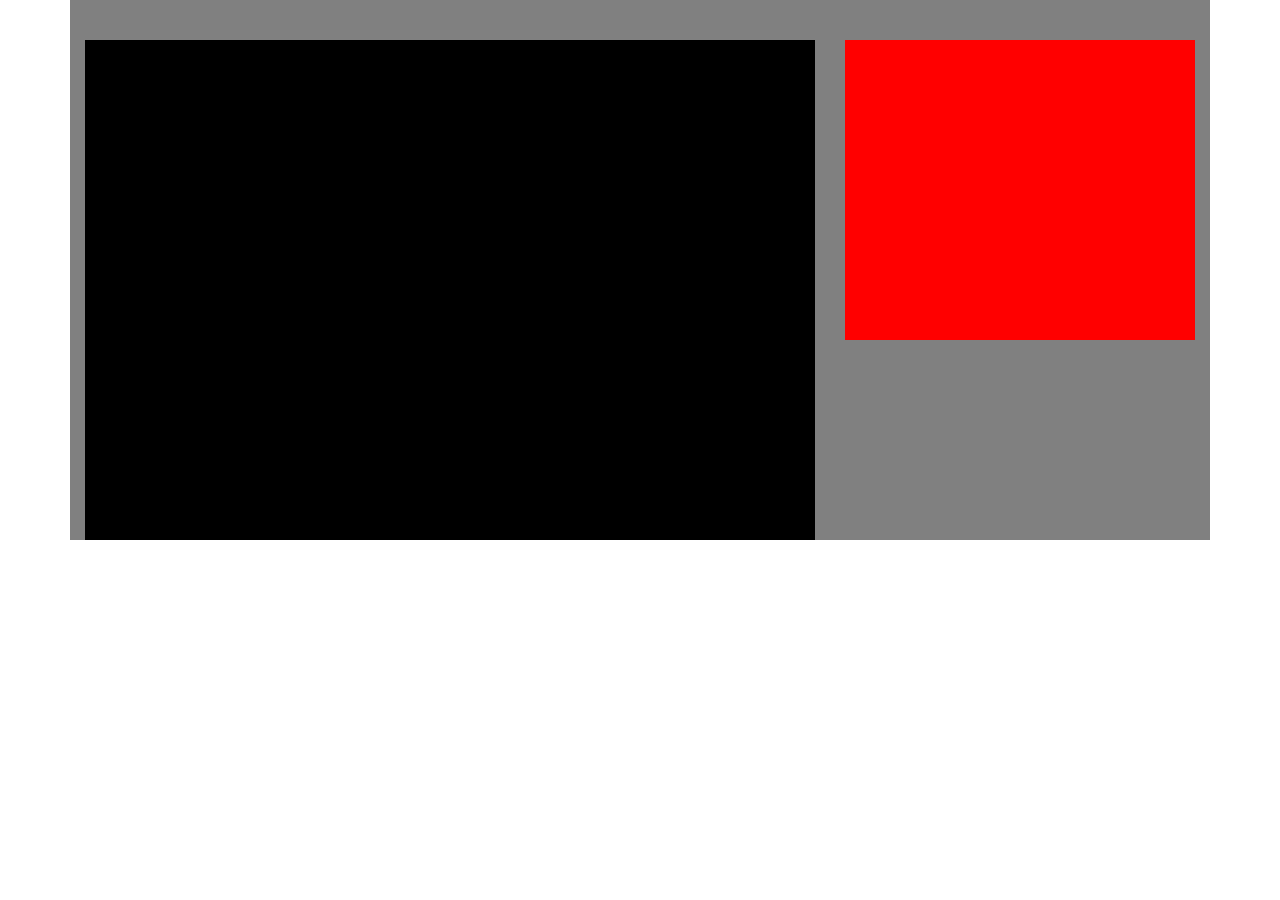
<file: alert-button/index.html>
<!DOCTYPE html>
<html>
<head>
	<meta charset="utf-8">
	<meta http-equiv="X-UA-Compatible" content="IE=edge">
	<meta name="viewport" content="width=device-width, initial-scale=1, shrink-to-fit=no">
	<title>DEMO BOOTSTRAP</title>
	<link rel="stylesheet" href="css/bootstrap.css">
	<link rel="stylesheet" href="css/style.css">
</head>
<body>
<div class="container" style="background-color: grey;">
	<div class="row">
	<div class="col-md-8">
		<div class="box box-1"></div>
	</div>
	<div class="col-md-4">
		<div class="box box-2"></div>
	</div>
</div>
</div>


	<script type="text/javascript" src="js/bootstrap.js"></script>
	<script type="text/javascript" src="js/jquery-3.4.1.min.js"></script>

</body>
</html>
</file>
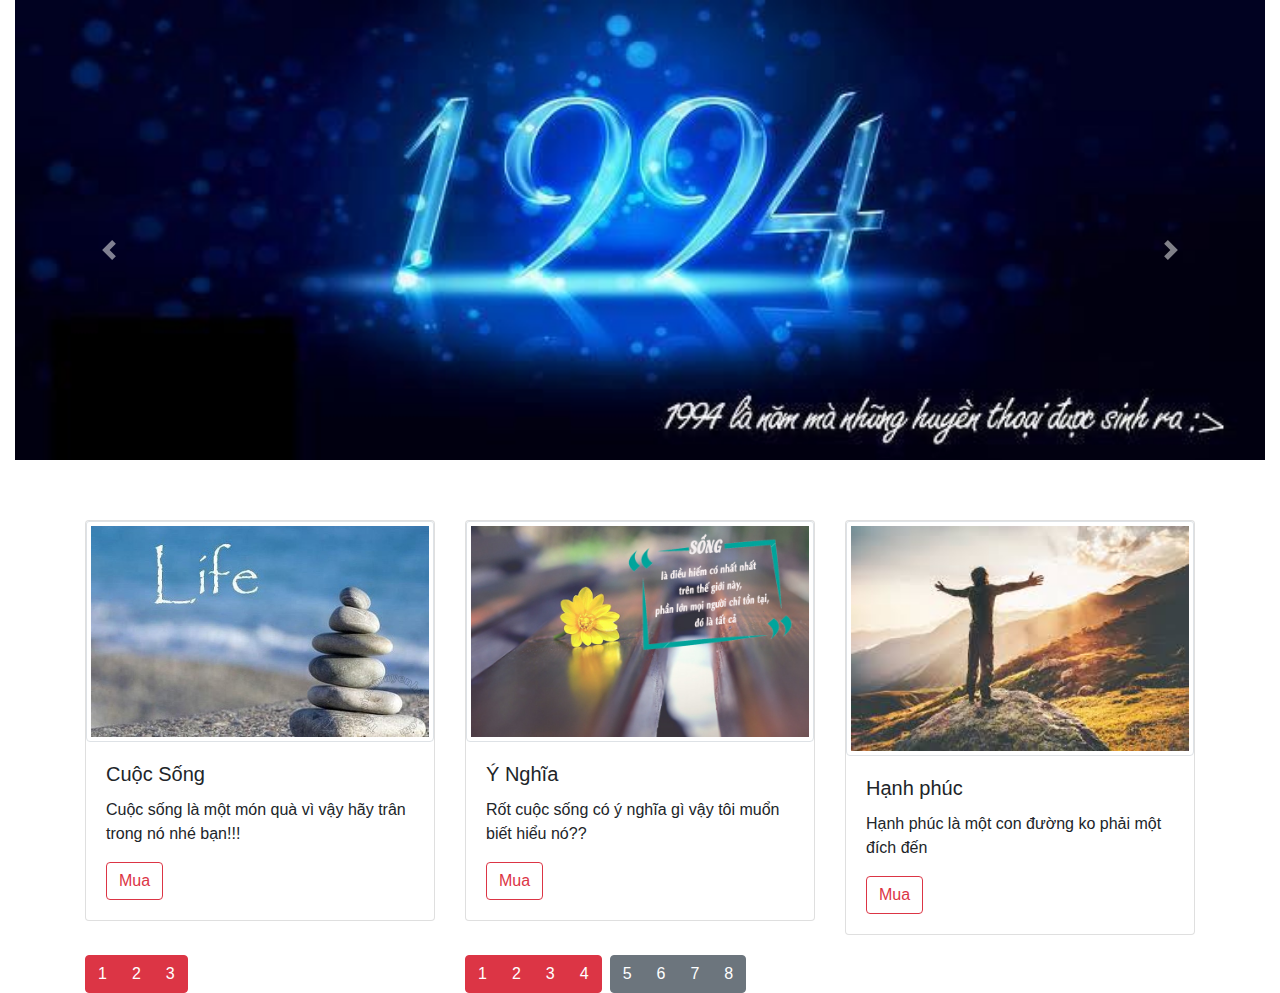
<file: slide-show/index.html>
<!DOCTYPE html>
<html>
<head>
	<meta charset="utf-8">
	<meta http-equiv="X-UA-Compatible" content="IE=edge">
	<meta name="viewport" content="width=device-width, initial-scale=1, shrink-to-fit=no">
	<title>DEMO BOOTSTRAP</title>
	<link rel="stylesheet" href="css/bootstrap.css">
	<link rel="stylesheet" href="css/style.css">
</head>
<body>
	<div class="container-fluid banner">
		<div class="row">
			<div class="col-md-12">
				<div id="carouselExampleIndicators" class="carousel slide" data-ride="carousel">
					<ol class="carousel-indicators">
						<li data-target="#carouselExampleIndicators" data-slide-to="0" class="active"></li>
						<li data-target="#carouselExampleIndicators" data-slide-to="1"></li>
    					<li data-target="#carouselExampleIndicators" data-slide-to="2"></li>
					</ol>
					<div class="carousel-inner width-img">
						<div class="carousel-item active">
							<img src="img/slide-1.jpg" class="d-block w-100" alt="">
						</div>
					    <div class="carousel-item width-img">
					      <img src="img/slide-2.jpg" class="d-block w-100" alt="...">
					    </div>
					    <div class="carousel-item width-img">
					      <img src="img/slide-3.jpg" class="d-block w-100" alt="...">
					    </div>
					</div>
					<a class="carousel-control-prev" href="#carouselExampleIndicators" role="button" data-slide="prev">
						<span class="carousel-control-prev-icon" aria-hidden="true"></span>
    					<span class="sr-only">Previous</span>
					</a>
					<a class="carousel-control-next" href="#carouselExampleIndicators" role="button" data-slide="next">
						<span class="carousel-control-next-icon" aria-hidden="true"></span>
					    <span class="sr-only">Next</span>
					</a>
				</div>
			</div>
		</div>
	</div>
	<div class="container banner">
		<div class="row">
			<div class="col-md-4">
				<div class="card" style="width: 100%">
					<img src="img/1.jpg" alt="Cuộc Sống" class="card-img-top img-thumbnail">
					<div class="card-body">
						<h5 class="card-title">Cuộc Sống</h5>
						<p class="card-text">Cuộc sống là một món quà vì vậy hãy trân trong nó nhé bạn!!!</p>
						<a href="#" class="btn btn-outline-danger">Mua</a>
					</div>
				</div>
			</div>
			<div class="col-md-4">
				<div class="card" style="width: 100%">
					<img src="img/2.jpg" alt="Ý nghĩa" class="card-img-top img-thumbnail">
					<div class="card-body">
						<h5 class="card-title">Ý Nghĩa</h5>
						<p class="card-text">Rốt cuộc sống có ý nghĩa gì vậy tôi muổn biết hiểu nó??</p>
						<a href="#" class="btn btn-outline-danger">Mua</a>
					</div>
				</div>
			</div>
			<div class="col-md-4">
				<div class="card" style="width: 100%">
					<img src="img/3.jpg" alt="hạnh phúc" class="card-img-top img-thumbnail">
					<div class="card-body">
						<h5 class="card-title">Hạnh phúc</h5>
						<p class="card-text">Hạnh phúc là một con đường ko phải một đích đến</p>
						<a href="#" class="btn btn-outline-danger">Mua</a>
					</div>
				</div>
			</div>
		</div>
	</div>
	<div class="container">
		<div class="row">
			<div class="col-md-4">
				<div class="btn-group">
					<button type="button" class="btn btn-danger">1</button>
					<button type="button" class="btn btn-danger">2</button>
					<button type="button" class="btn btn-danger">3</button>
				</div>
			</div>
			<div class="col-md-4">
				<div class="btn-toolbar" role="toolbar" aria-label="Toolbar with button groups">
					<div class="btn-group mr-2" role="group" aria-label="First group">
						<button class="btn btn-danger">1</button>
						<button class="btn btn-danger">2</button>
						<button class="btn btn-danger">3</button>
						<button class="btn btn-danger">4</button>
					</div>
					<div class="btn-group mr-2"  role="group" aria-label="Second group">
						<button class="btn btn-secondary">5</button>
						<button class="btn btn-secondary">6</button>
						<button class="btn btn-secondary">7</button>
						<button class="btn btn-secondary">8</button>
					</div>
				</div>
			</div>
		</div>
	</div>
</div>

	<script type="text/javascript" src="js/jquery-3.4.1.min.js"></script>
	<script type="text/javascript" src="js/bootstrap.js"></script>
</body>
</html>
</file>
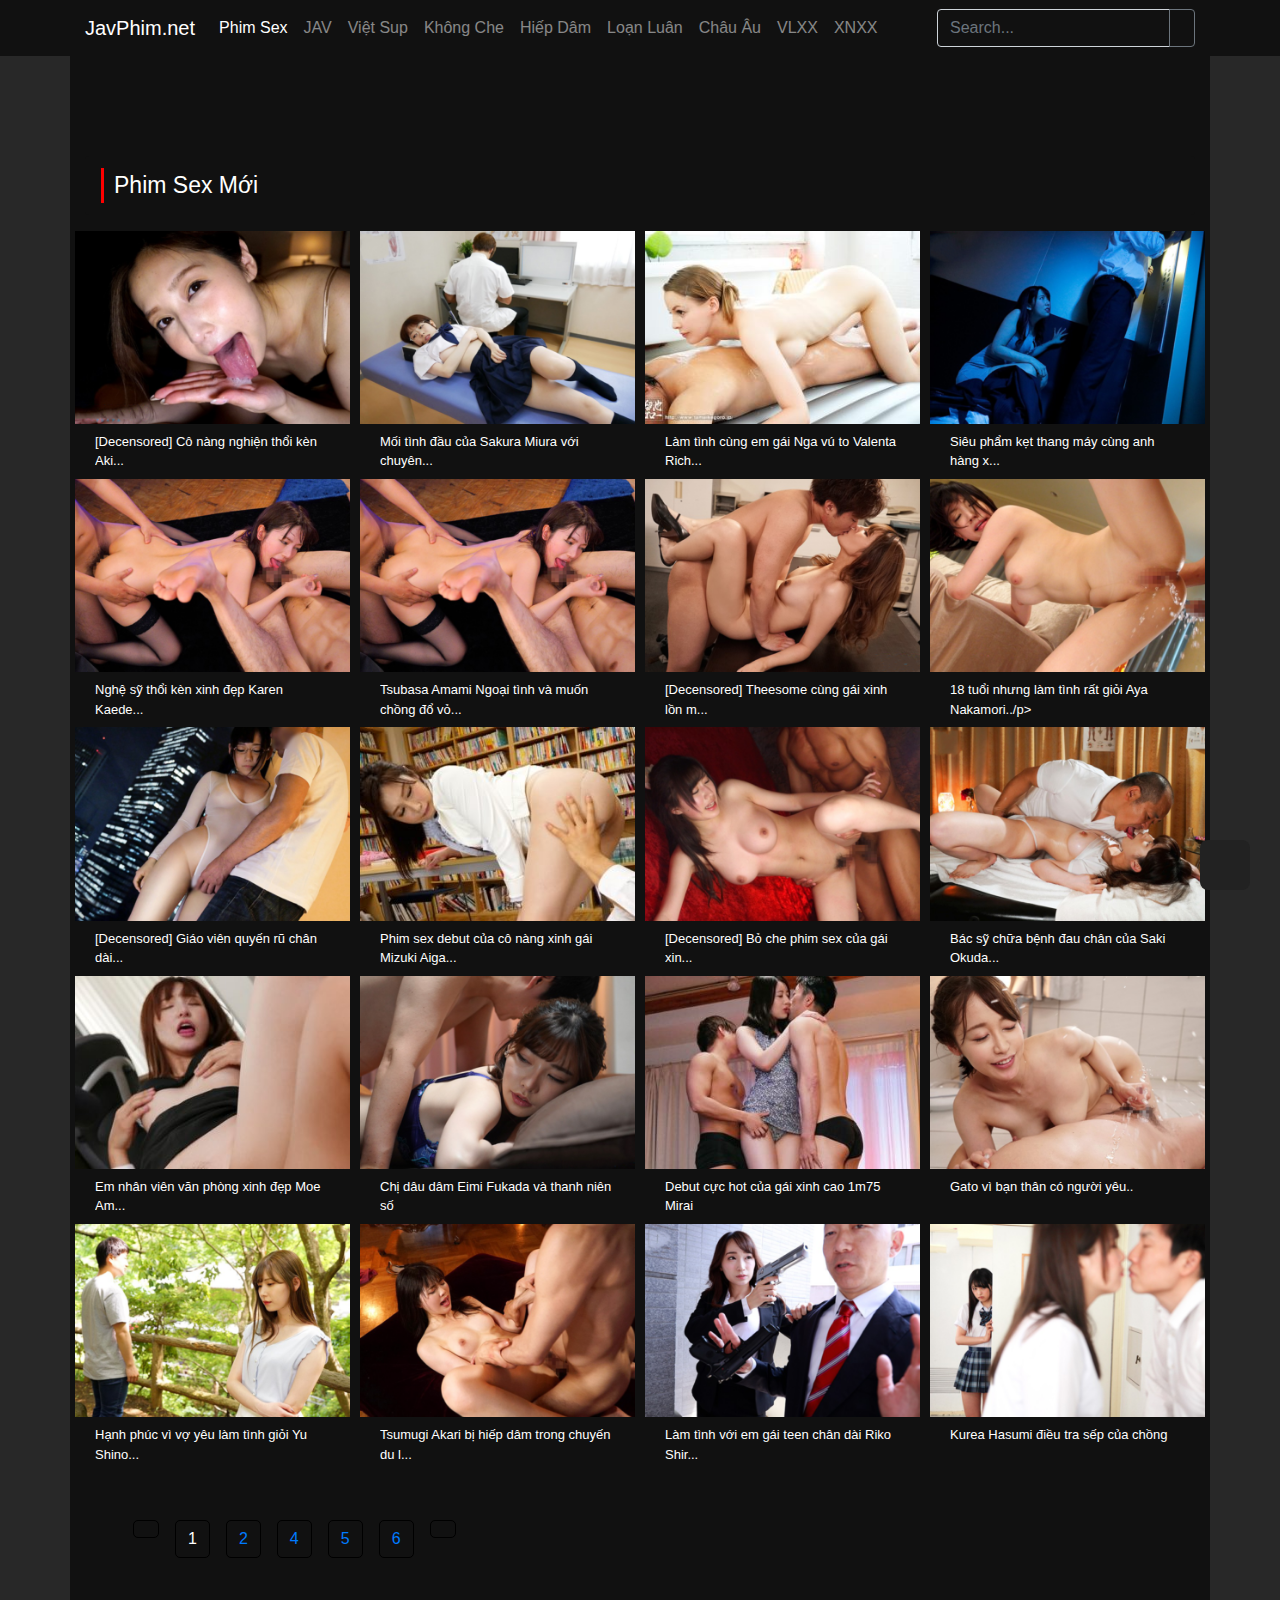
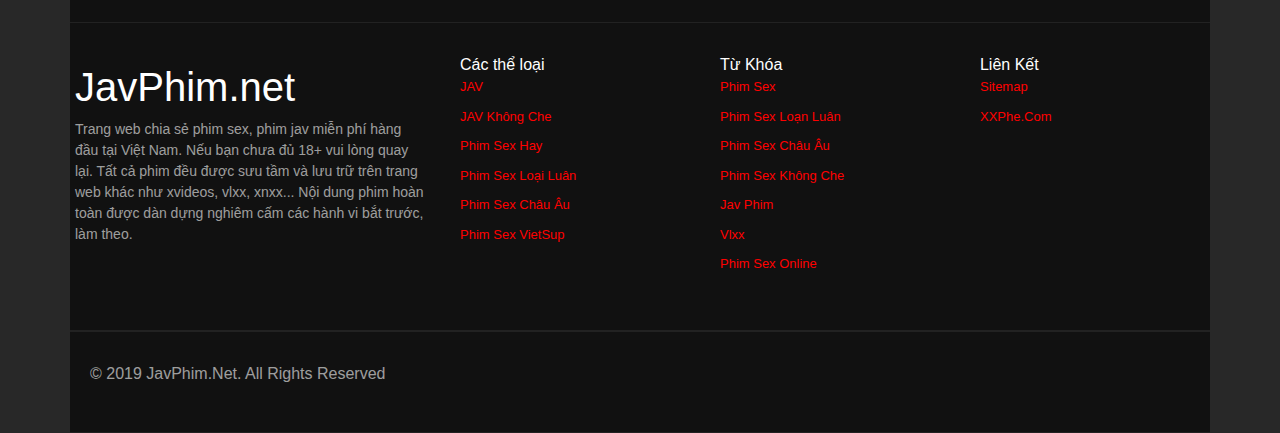
<file: WEb/index.html>
<!DOCTYPE html>
<html>
<head>
	<meta charset="utf-8">
	<meta http-equiv="X-UA-Compatible" content="IE=edge">
	<meta name="viewport" content="width=device-width, initial-scale=1, shrink-to-fit=no">
	<title>Phim Sex, Xem Phim Sex Hay Cập Nhật Mỗi Ngày</title>
	<link rel="icon" href="img/favicon.ico">
	<link rel="stylesheet" href="https://use.fontawesome.com/releases/v5.2.0/css/all.css" integrity="sha384-hWVjflwFxL6sNzntih27bfxkr27PmbbK/iSvJ+a4+0owXq79v+lsFkW54bOGbiDQ" crossorigin="anonymous">
	<link rel="stylesheet" href="css/bootstrap.css">
	<link rel="stylesheet" href="css/style.css">
</head>
<body>
	<!-- banner -->
	<nav class="navbar navbar-expand-lg navbar-dark bg-dark">
		<div class="container">
			<a class="navbar-brand" href="#">JavPhim.net</a>
			<button class="navbar-toggler" type="button" data-toggle="collapse" data-target="#navbarSupportedContent" aria-controls="navbarSupportedContent" aria-expanded="false" aria-label="Toggle navigation">
				<span class="navbar-toggler-icon"></span>
			</button>

			<div class="collapse navbar-collapse" id="navbarSupportedContent">
				<ul class="navbar-nav mr-auto ">
					<li class="nav-item active">
						<a class="nav-link" href="#">Phim Sex <span class="sr-only">(current)</span></a>
					</li>
					<li class="nav-item">
						<a class="nav-link" href="#">JAV</a>
					</li>
					<li class="nav-item">
						<a class="nav-link" href="#">Việt Sup</a>
					</li>
					<li class="nav-item">
						<a class="nav-link" href="#" >Không Che</a>
					</li>
					<li class="nav-item">
						<a class="nav-link" href="#">Hiếp Dâm</a>
					</li>
					<li class="nav-item">
						<a class="nav-link" href="#">Loạn Luân</a>
					</li>
					<li class="nav-item">
						<a class="nav-link" href="#">Châu Âu</a>
					</li>
					<li class="nav-item">
						<a class="nav-link" href="#">VLXX</a>
					</li>
					<li class="nav-item">
						<a class="nav-link" href="#">XNXX</a>
					</li>

				</ul>
				<form class="form-inline my-2 my-lg-0">
					<div class="input-group ">
						<input type="text" class="form-control bg-dark " placeholder="Search..." aria-label="Search..." aria-describedby="button-addon2">
						<div class="input-group-append">
							<button class="btn btn-outline-secondary" type="submit" id="button-addon2"><i style="color: white" class="fas fa-search"></i></button>
						</div>
					</div>
				</form>
			</div>
		</div>
	</nav>
	
	<!-- main -->
	<main class="content">
		<div class="container">
			<nav aria-label="breadcrumb ">
				<ol class="breadcrumb  bg-dark">
					<li class="breadcrumb-item active" style="color: white;font-size: 23px;border-left: 3px solid red;padding: 0px 10px;" aria-current="page">Phim Sex Mới</li>
				</ol>
			</nav>
			<div class="row">
				<div class="col-12 col-sm-6 col-md-4 col-lg-3 col-xl-3" style="padding: 0px 5px;">
					<a href="index-1.html">
						<div class="card" style="border-radius: 0;border: none">
							<img src="img/img-1.jpg" style="border-radius: 0;" class="card-img-top img-fluid" alt="anh">
							<div class="card-body bg-dark py-2">
								<p class="card-text">[Decensored] Cô nàng nghiện thổi kèn Aki...</p>
							</div>
						</div>
					</a>
				</div>
				<div class="col-12 col-sm-6 col-md-4 col-lg-3 col-xl-3" style="padding: 0px 5px;">
					<a href="#">
						<div class="card" style="border-radius: 0;border: none">
							<img src="img/img-2.png" style="border-radius: 0;" class="card-img-top img-fluid" alt="anh">
							<div class="card-body bg-dark py-2">
								<p class="card-text">Mối tình đầu của Sakura Miura với chuyên...</p>
							</div>
						</div>
					</a>
				</div>
				<div class="col-12 col-sm-6 col-md-4 col-lg-3 col-xl-3" style="padding: 0px 5px;">
					<a href="#">
						<div class="card" style="border-radius: 0;border: none">
							<img src="img/img-3.jpg" style="border-radius: 0;" class="card-img-top img-fluid" alt="anh">
							<div class="card-body bg-dark py-2">
								<p class="card-text">Làm tình cùng em gái Nga vú to Valenta Rich...</p>
							</div>
						</div>
					</a>
				</div>
				<div class="col-12 col-sm-6 col-md-4 col-lg-3 col-xl-3" style="padding: 0px 5px;">
					<a href="#">
						<div class="card" style="border-radius: 0;border: none">
							<img src="img/img-4.png" style="border-radius: 0;" class="card-img-top img-fluid" alt="anh">
							<div class="card-body bg-dark py-2">
								<p class="card-text">Siêu phẩm kẹt thang máy cùng anh hàng x...</p>
							</div>
						</div>
					</a>
				</div>
				<div class="col-12 col-sm-6 col-md-4 col-lg-3 col-xl-3" style="padding: 0px 5px;">
					<a href="#">
						<div class="card" style="border-radius: 0;border: none">
							<img src="img/img-5.png" style="border-radius: 0;" class="card-img-top img-fluid" alt="anh">
							<div class="card-body bg-dark py-2">
								<p class="card-text">Nghệ sỹ thổi kèn xinh đẹp Karen Kaede...</p>
							</div>
						</div>
					</a>
				</div>
				<div class="col-12 col-sm-6 col-md-4 col-lg-3 col-xl-3" style="padding: 0px 5px;">
					<a href="#">
						<div class="card" style="border-radius: 0;border: none">
							<img src="img/img-5.png" style="border-radius: 0;" class="card-img-top img-fluid" alt="anh">
							<div class="card-body bg-dark py-2">
								<p class="card-text">Tsubasa Amami Ngoại tình và muốn chồng đổ vỏ...</p>
							</div>
						</div>
					</a>
				</div>
				<div class="col-12 col-sm-6 col-md-4 col-lg-3 col-xl-3" style="padding: 0px 5px;">
					<a href="#">
						<div class="card" style="border-radius: 0;border: none">
							<img src="img/img-6.png" style="border-radius: 0;" class="card-img-top img-fluid" alt="anh">
							<div class="card-body bg-dark py-2">
								<p class="card-text">[Decensored] Theesome cùng gái xinh lồn m...</p>
							</div>
						</div>
					</a>
				</div>
				<div class="col-12 col-sm-6 col-md-4 col-lg-3 col-xl-3" style="padding: 0px 5px;">
					<a href="#">
						<div class="card" style="border-radius: 0;border: none">
							<img src="img/img-7.png" style="border-radius: 0;" class="card-img-top img-fluid" alt="anh">
							<div class="card-body bg-dark py-2">
								<p class="card-text">18 tuổi nhưng làm tình rất giỏi Aya Nakamori../p>
								</div>
							</div>
						</a>
					</div>
					<div class="col-12 col-sm-6 col-md-4 col-lg-3 col-xl-3" style="padding: 0px 5px;">
						<a href="#">
							<div class="card" style="border-radius: 0;border: none">
								<img src="img/img-8.png" style="border-radius: 0;" class="card-img-top img-fluid" alt="anh">
								<div class="card-body bg-dark py-2">
									<p class="card-text">[Decensored] Giáo viên quyến rũ chân dài...</p>
								</div>
							</div>
						</a>
					</div>
					<div class="col-12 col-sm-6 col-md-4 col-lg-3 col-xl-3" style="padding: 0px 5px;">
						<a href="#">
							<div class="card" style="border-radius: 0;border: none">
								<img src="img/img-9.jpg" style="border-radius: 0;" class="card-img-top img-fluid" alt="anh">
								<div class="card-body bg-dark py-2">
									<p class="card-text">Phim sex debut của cô nàng xinh gái Mizuki Aiga...</p>
								</div>
							</div>
						</a>
					</div>
					<div class="col-12 col-sm-6 col-md-4 col-lg-3 col-xl-3" style="padding: 0px 5px;">
						<a href="#">
							<div class="card" style="border-radius: 0;border: none">
								<img src="img/img-10.png" style="border-radius: 0;" class="card-img-top img-fluid" alt="anh">
								<div class="card-body bg-dark py-2">
									<p class="card-text">[Decensored] Bỏ che phim sex của gái xin...</p>
								</div>
							</div>
						</a>
					</div>
					<div class="col-12 col-sm-6 col-md-4 col-lg-3 col-xl-3" style="padding: 0px 5px;">
						<a href="#">
							<div class="card" style="border-radius: 0;border: none">
								<img src="img/img-11.png" style="border-radius: 0;" class="card-img-top img-fluid" alt="anh">
								<div class="card-body bg-dark py-2">
									<p class="card-text">Bác sỹ chữa bệnh đau chân của Saki Okuda...</p>
								</div>
							</div>
						</a>
					</div>
					<div class="col-12 col-sm-6 col-md-4 col-lg-3 col-xl-3" style="padding: 0px 5px;">
						<a href="#">
							<div class="card" style="border-radius: 0;border: none">
								<img src="img/img-12.jpg" style="border-radius: 0;" class="card-img-top img-fluid" alt="anh">
								<div class="card-body bg-dark py-2">
									<p class="card-text">Em nhân viên văn phòng xinh đẹp Moe Am...</p>
								</div>
							</div>
						</a>
					</div>
					<div class="col-12 col-sm-6 col-md-4 col-lg-3 col-xl-3" style="padding: 0px 5px;">
						<a href="#">
							<div class="card" style="border-radius: 0;border: none">
								<img src="img/img-13.png" style="border-radius: 0;" class="card-img-top img-fluid" alt="anh">
								<div class="card-body bg-dark py-2">
									<p class="card-text">Chị dâu dâm Eimi Fukada và thanh niên số </p>
								</div>
							</div>
						</a>
					</div>
					<div class="col-12 col-sm-6 col-md-4 col-lg-3 col-xl-3" style="padding: 0px 5px;">
						<a href="#">
							<div class="card" style="border-radius: 0;border: none">
								<img src="img/img-14.jpg" style="border-radius: 0;" class="card-img-top img-fluid" alt="anh">
								<div class="card-body bg-dark py-2">
									<p class="card-text">Debut cực hot của gái xinh cao 1m75 Mirai </p>
								</div>
							</div>
						</a>
					</div>
					<div class="col-12 col-sm-6 col-md-4 col-lg-3 col-xl-3" style="padding: 0px 5px;">
						<a href="#">
							<div class="card" style="border-radius: 0;border: none">
								<img src="img/img-15.png" style="border-radius: 0;" class="card-img-top img-fluid" alt="anh">
								<div class="card-body bg-dark py-2">
									<p class="card-text">Gato vì bạn thân có người yêu..</p>
								</div>
							</div>
						</a>
					</div>
					<div class="col-12 col-sm-6 col-md-4 col-lg-3 col-xl-3" style="padding: 0px 5px;">
						<a href="#">
							<div class="card" style="border-radius: 0;border: none">
								<img src="img/img-16.png" style="border-radius: 0;" class="card-img-top img-fluid" alt="anh">
								<div class="card-body bg-dark py-2">
									<p class="card-text">Hạnh phúc vì vợ yêu làm tình giỏi Yu Shino...</p>
								</div>
							</div>
						</a>
					</div>
					<div class="col-12 col-sm-6 col-md-4 col-lg-3 col-xl-3" style="padding: 0px 5px;">
						<a href="#">
							<div class="card" style="border-radius: 0;border: none">
								<img src="img/img-17.png" style="border-radius: 0;" class="card-img-top img-fluid" alt="anh">
								<div class="card-body bg-dark py-2">
									<p class="card-text">Tsumugi Akari bị hiếp dâm trong chuyến du l...</p>
								</div>
							</div>
						</a>
					</div>
					<div class="col-12 col-sm-6 col-md-4 col-lg-3 col-xl-3" style="padding: 0px 5px;">
						<a href="#">
							<div class="card" style="border-radius: 0;border: none">
								<img src="img/img-18.png" style="border-radius: 0;" class="card-img-top img-fluid" alt="anh">
								<div class="card-body bg-dark py-2">
									<p class="card-text">Làm tình với em gái teen chân dài Riko Shir...</p>
								</div>
							</div>
						</a>
					</div>
					<div class="col-12 col-sm-6 col-md-4 col-lg-3 col-xl-3" style="padding: 0px 5px;">
						<a href="#">
							<div class="card" style="border-radius: 0;border: none">
								<img src="img/img-19.png" style="border-radius: 0;" class="card-img-top img-fluid" alt="anh">
								<div class="card-body bg-dark py-2">
									<p class="card-text">Kurea Hasumi điều tra sếp của chồng</p>
								</div>
							</div>
						</a>
					</div>
				</div>
				<nav aria-label="..." class="py-5 pl-5" >
					<ul class="pagination">
						<li class="page-item">
							<a class="page-link mr-2" href="#" style="border-radius: 5px; background: #111111; border: 1px solid #000000" tabindex="-1" aria-disabled="true"><i class="fas fa-caret-left"></i></a>
						</li>
						<li class="page-item  active">
							<a class="page-link mx-2"style="border-radius: 5px; background: #111111; border: 1px solid #000000" href="#">1 <span class="sr-only">(current)</span></a>
						</li>
						<li class="page-item" aria-current="page">
							<a class="page-link mx-2" style="border-radius: 5px; background: #111111; border: 1px solid #000000" href="#">2 </a>
						</li>
						<li class="page-item">
							<a class="page-link mx-2" style="border-radius: 5px; background: #111111; border: 1px solid #000000" href="#">4</a>
						</li>
						<li class="page-item">
							<a class="page-link mx-2" style="border-radius: 5px; background: #111111; border: 1px solid #000000" href="#">5</a>
						</li>
						<li class="page-item">
							<a class="page-link mx-2" style="border-radius: 5px; background: #111111; border: 1px solid #000000" href="#">6</a>
						</li>
						<li class="page-item">
							<a class="page-link ml-2" style="border-radius: 5px; background: #111111; border: 1px solid #000000" href="#"><i class="fas fa-caret-right"></i></a>
						</li>
					</ul>
				</nav>
			</div>
		</main>
		<footer class="footer">
			<div class="container">
				<div class="row">
					<div style="padding: 10px 20px;" class="col-12 col-ms-12 col-md-4 col-lg-4 col-xl-4">
							<h1 style="color: white">JavPhim.net</h1>
							<p style="color: rgba(255,255,255,.6);font-size: 14px">Trang web chia sẻ phim sex, phim jav miễn phí hàng đầu tại Việt Nam. Nếu bạn chưa đủ 18+ vui lòng quay lại. Tất cả phim đều được sưu tầm và lưu trữ trên trang web khác như xvideos, vlxx, xnxx... Nội dung phim hoàn toàn được dàn dựng nghiêm cấm các hành vi bắt trước, làm theo.</p>
					</div>
					<div class="col-12 col-ms-12 col-md-8 col-lg-8 col-xl-8">
						<div class="row">
							<div class="col-12 col-ms-12 col-md-6 col-lg-4 col-xl-4">
								<a href="#">Các thể loại</a>
								<ul >
									<li><a href="#">JAV</a></li>
									<li><a href="#">JAV Không Che</a></li>
									<li><a href="#">Phim Sex Hay</a></li>
									<li><a href="#">Phim Sex Loại Luân</a></li>
									<li><a href="#">Phim Sex Châu Âu</a></li>
									<li><a href="#">Phim Sex VietSup</a></li>
								</ul>
							</div>
							<div class="col-12 col-ms-12 col-md-6 col-lg-4 col-xl-4">
								<a href="#">Từ Khóa</a>
								<ul>
									<li><a href="#">Phim Sex</a></li>
									<li><a href="#">Phim Sex Loạn Luân</a></li>
									<li><a href="#">Phim Sex Châu Âu</a></li>
									<li><a href="#">Phim Sex Không Che</a></li>
									<li><a href="#">Jav Phim</a></li>
									<li><a href="#">Vlxx</a></li>
									<li><a href="#">Phim Sex Online</a></li>
								</ul>
							</div>
							<div class="col-12 col-ms-12 col-md-6 col-lg-4 col-xl-4">
								<a href="#">Liên Kết</a>
								<ul>
									<li><a href="#">Sitemap</a></li>
									<li><a href="#">XXPhe.Com</a></li>
								</ul>
							</div>
						</div>
					</div>
				</div>
				<div class="top"><i class="fas fa-chevron-up"></i></div>
			</div>
			<div class="info-web">
				<div class="container">
					<p style="color: rgba(255,255,255,.6);margin-left: 20px;">&copy; 2019 JavPhim.Net. All Rights Reserved</p>
				</div>
			</div>
		</footer>


		<!-- nhúng css -->
		<script type="text/javascript" src="js/jquery-3.4.1.min.js"></script>
		<script type="text/javascript" src="js/popper.min.js"></script>
		<script type="text/javascript" src="js/bootstrap.js"></script>
		<script type="text/javascript" src="js/script.js"></script>
	</body>
	</html>
</file>
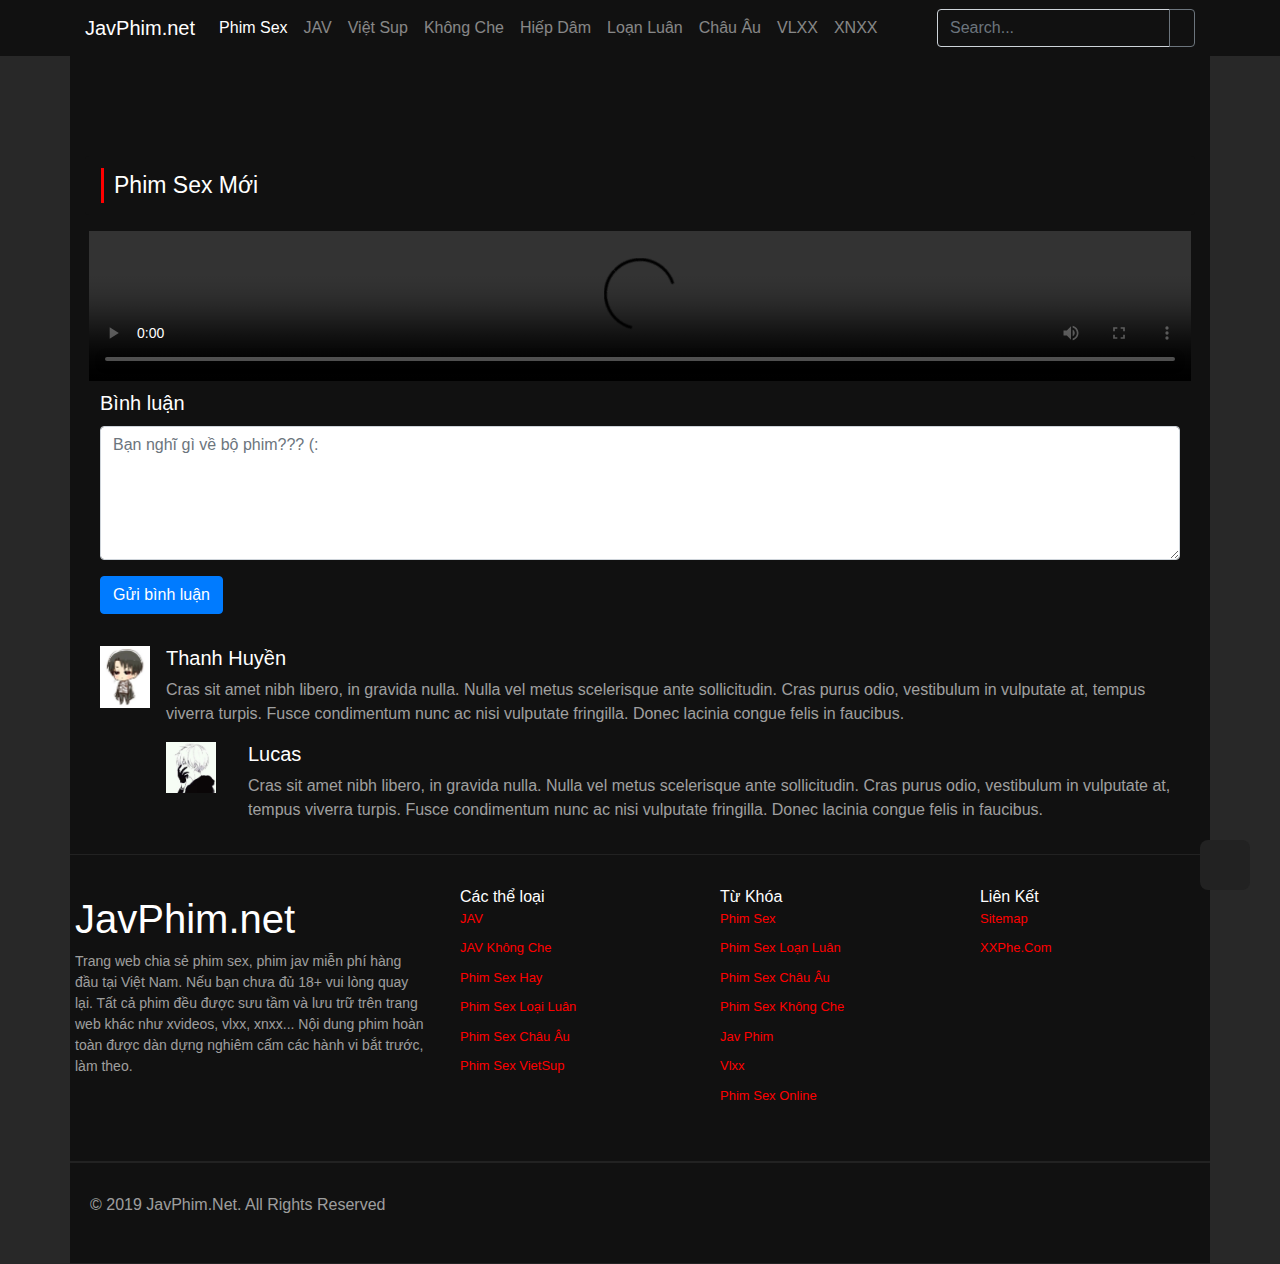
<file: WEb/index-1.html>
<!DOCTYPE html>
<html>
<head>
	<meta charset="utf-8">
	<meta http-equiv="X-UA-Compatible" content="IE=edge">
	<meta name="viewport" content="width=device-width, initial-scale=1, shrink-to-fit=no">
	<title>Phim Sex, Xem Phim Sex Hay Cập Nhật Mỗi Ngày</title>
	<link rel="icon" href="img/favicon.ico">
	<link rel="stylesheet" href="https://use.fontawesome.com/releases/v5.2.0/css/all.css" integrity="sha384-hWVjflwFxL6sNzntih27bfxkr27PmbbK/iSvJ+a4+0owXq79v+lsFkW54bOGbiDQ" crossorigin="anonymous">
	<link rel="stylesheet" href="css/bootstrap.css">
	<link rel="stylesheet" href="css/style.css">
</head>
<body>
	<!-- banner -->
	<nav class="navbar navbar-expand-lg navbar-dark bg-dark">
		<div class="container">
			<a class="navbar-brand" href="#">JavPhim.net</a>
			<button class="navbar-toggler" type="button" data-toggle="collapse" data-target="#navbarSupportedContent" aria-controls="navbarSupportedContent" aria-expanded="false" aria-label="Toggle navigation">
				<span class="navbar-toggler-icon"></span>
			</button>

			<div class="collapse navbar-collapse" id="navbarSupportedContent">
				<ul class="navbar-nav mr-auto ">
					<li class="nav-item active">
						<a class="nav-link" href="#">Phim Sex <span class="sr-only">(current)</span></a>
					</li>
					<li class="nav-item">
						<a class="nav-link" href="#">JAV</a>
					</li>
					<li class="nav-item">
						<a class="nav-link" href="#">Việt Sup</a>
					</li>
					<li class="nav-item">
						<a class="nav-link" href="#" >Không Che</a>
					</li>
					<li class="nav-item">
						<a class="nav-link" href="#">Hiếp Dâm</a>
					</li>
					<li class="nav-item">
						<a class="nav-link" href="#">Loạn Luân</a>
					</li>
					<li class="nav-item">
						<a class="nav-link" href="#">Châu Âu</a>
					</li>
					<li class="nav-item">
						<a class="nav-link" href="#">VLXX</a>
					</li>
					<li class="nav-item">
						<a class="nav-link" href="#">XNXX</a>
					</li>

				</ul>
				<form class="form-inline my-2 my-lg-0">
					<div class="input-group ">
						<input type="text" class="form-control bg-dark " placeholder="Search..." aria-label="Search..." aria-describedby="button-addon2">
						<div class="input-group-append">
							<button class="btn btn-outline-secondary" type="submit" id="button-addon2"><i style="color: white" class="fas fa-search"></i></button>
						</div>
					</div>
				</form>
			</div>
		</div>
	</nav>
	
	<!-- main -->
	<main class="content">
		<div class="container">
			<nav aria-label="breadcrumb ">
				<ol class="breadcrumb  bg-dark">
					<li class="breadcrumb-item active" style="color: white;font-size: 23px;border-left: 3px solid red;padding: 0px 10px;" aria-current="page">Phim Sex Mới</li>
				</ol>
			</nav>
			<div class="video">
				<video class="jw-video jw-reset px-1" tabindex="-1" disableremoteplayback="" webkit-playsinline="" autoplay autoloop loop controls playsinline="" preload="metadata" src="https://r4---sn-i3beln7s.googlevideo.com/videoplayback?expire=1571489611&ei=K-uqXdzQGI2I0wWhz6zYDg&ip=2001:bc8:47ac:40f::1&id=1ffa64998ac981c8&itag=22&source=picasa&begin=0&requiressl=yes&sc=yes&susc=ph&app=fife&mime=video/mp4&cnr=14&dur=3710.780&lmt=1571470286849066&ipbits=0&keepalive=yes&sparams=expire,ei,ip,id,itag,source,requiressl,susc,app,mime,cnr,dur,lmt&sig=ALgxI2wwRAIgHisqMRxPgov9S_NYWhPCROJGAk86ZKRprjCElJo6f44CIEzx67Oi-zOVrRTZAo5mjOUB4BQKtSMXYQ1-eskPiTGn&cms_redirect=yes&mip=2402:800:61ae:deba:f9d9:e33d:98d0:30bc&mm=30&mn=sn-i3beln7s&ms=nxu&mt=1571487510&mv=m&mvi=3&pl=48&lsparams=mip,mm,mn,ms,mv,mvi,pl,sc&lsig=AHylml4wRQIgJqjeBaO68jsdY9b63ReK8djqci7Kk2hkOEZWFFBpFQYCIQDZdHip9L6d3Uatd2Uqml8iHx1AMnxx_YyJvv7W-EscDw=="></video>
			</div>
			<div class="col-12 colsm-12 col-md-12 col-lg-12 col-xl-12">
							<form>
								<div class="form-group">
									<label for="comment" style="color: #fff; font-size: 20px">Bình luận</label>
									<textarea name="conment" placeholder="Bạn nghĩ gì về bộ phim??? (:" id="comment" class="form-control" rows="5"></textarea>
									<button type="button" class="btn btn-primary mt-3" data-toggle="modal" data-target="#modalComment">Gửi bình luận</button>
								</div>
							</form>
						</div>
						<div class="col-12 colsm-12 col-md-12 col-lg-12 col-xl-12 py-3">
							<div class="media">
								<img src="img/face1.jpg" width="50" height="50" class="mr-3 img-fluid" alt="...">
								<div class="media-body">
									<h5 class="mt-0" style="color: #fff">Thanh Huyền</h5>
									<p style="color: #ecececa8;">Cras sit amet nibh libero, in gravida nulla. Nulla vel metus scelerisque ante sollicitudin. Cras purus odio, vestibulum in vulputate at, tempus viverra turpis. Fusce condimentum nunc ac nisi vulputate fringilla. Donec lacinia congue felis in faucibus.
									</p>
									<div class="media mt-3">
										<a class="mr-3" href="#">
											<img src="img/face2.jpg" width="50" height="50"  class="img-fluid mr-3" alt="...">
										</a>
										<div class="media-body">
											<h5 class="mt-0" style="color: #fff">Lucas</h5>
											<p style="color: #ecececa8;">
											Cras sit amet nibh libero, in gravida nulla. Nulla vel metus scelerisque ante sollicitudin. Cras purus odio, vestibulum in vulputate at, tempus viverra turpis. Fusce condimentum nunc ac nisi vulputate fringilla. Donec lacinia congue felis in faucibus.
											</p>
										</div>
									</div>
								</div>
							</div>
						</div>
		</div>
	</main>
	<footer class="footer">
		<div class="container">
			<div class="row">
				<div style="padding: 10px 20px;" class="col-12 col-ms-12 col-md-4 col-lg-4 col-xl-4">
					<h1 style="color: white">JavPhim.net</h1>
					<p style="color: rgba(255,255,255,.6);font-size: 14px">Trang web chia sẻ phim sex, phim jav miễn phí hàng đầu tại Việt Nam. Nếu bạn chưa đủ 18+ vui lòng quay lại. Tất cả phim đều được sưu tầm và lưu trữ trên trang web khác như xvideos, vlxx, xnxx... Nội dung phim hoàn toàn được dàn dựng nghiêm cấm các hành vi bắt trước, làm theo.</p>
				</div>
				<div class="col-12 col-ms-12 col-md-8 col-lg-8 col-xl-8">
					<div class="row">
						<div class="col-12 col-ms-12 col-md-6 col-lg-4 col-xl-4">
							<a href="#">Các thể loại</a>
							<ul >
								<li><a href="#">JAV</a></li>
								<li><a href="#">JAV Không Che</a></li>
								<li><a href="#">Phim Sex Hay</a></li>
								<li><a href="#">Phim Sex Loại Luân</a></li>
								<li><a href="#">Phim Sex Châu Âu</a></li>
								<li><a href="#">Phim Sex VietSup</a></li>
							</ul>
						</div>
						<div class="col-12 col-ms-12 col-md-6 col-lg-4 col-xl-4">
							<a href="#">Từ Khóa</a>
							<ul>
								<li><a href="#">Phim Sex</a></li>
								<li><a href="#">Phim Sex Loạn Luân</a></li>
								<li><a href="#">Phim Sex Châu Âu</a></li>
								<li><a href="#">Phim Sex Không Che</a></li>
								<li><a href="#">Jav Phim</a></li>
								<li><a href="#">Vlxx</a></li>
								<li><a href="#">Phim Sex Online</a></li>
							</ul>
						</div>
						<div class="col-12 col-ms-12 col-md-6 col-lg-4 col-xl-4">
							<a href="#">Liên Kết</a>
							<ul>
								<li><a href="#">Sitemap</a></li>
								<li><a href="#">XXPhe.Com</a></li>
							</ul>
						</div>
					</div>
				</div>
			</div>
			<div class="top"><i class="fas fa-chevron-up"></i></div>
		</div>
		<div class="info-web">
			<div class="container">
				<p style="color: rgba(255,255,255,.6);margin-left: 20px;">&copy; 2019 JavPhim.Net. All Rights Reserved</p>
			</div>
		</div>
	</footer>

	<!-- Modal Comment -->
	<div class="modal fade" id="modalComment" tabindex="-1" role="dialog" aria-labelledby="titleComment" aria-hidden="true">
		<div class="modal-dialog" role="document">
			<div class="modal-content">
				<div class="modal-header">
					<h5 class="titleComment" id="exampleModalLabel">Thông Tin Người Dùng</h5>
					<button type="button" class="close" data-dismiss="modal" aria-label="Close">
						<span aria-hidden="true">&times;</span>
					</button>
				</div>
				<div class="modal-body">
					<form>
						<div class="form-group">
							<label for="exampleInputEmail1">Fullname (*)</label>
							<input type="text" class="form-control" id="exampleInputEmail1" aria-describedby="emailHelp" placeholder="You Name">
						</div>
						<div class="form-group">
							<label for="exampleInputEmail1">Email address (*)</label>
							<input type="email" class="form-control" id="exampleInputEmail1" aria-describedby="emailHelp" placeholder="Enter email">
							<small id="emailHelp" class="form-text text-muted">We'll never share your email with anyone else.</small>
						</div>
						<div class="form-group">
							<label for="exampleInputEmail1">Phone</label>
							<input type="number" class="form-control" id="exampleInputEmail1" aria-describedby="emailHelp" placeholder="You Phone">
						</div>
						<div class="form-group">
							<label for="exampleInputEmail1">Address</label>
							<textarea class="form-control" rows="3"></textarea>
						</div>
						<button type="submit" class="btn btn-primary">Gửi Bình Luận</button>
						<button type="button" class="btn btn-secondary" data-dismiss="modal">Close</button>
					</form>
				</div>
			</div>
		</div>
	</div>
	


	<!-- nhúng css -->
	<script type="text/javascript" src="js/jquery-3.4.1.min.js"></script>
	<script type="text/javascript" src="js/popper.min.js"></script>
	<script type="text/javascript" src="js/bootstrap.js"></script>
	<script type="text/javascript" src="js/script.js"></script>
</body>
</html>
</file>
<file: alert-button/css/style.css>
* {
	margin: 0;
	padding: 0;
}
.box {
	width: 100%;
	margin-top: 40px; 
}
.box-1 {
	background-color: #000;
	height: 500px;
}
.box-2 {
	background-color: red;
	height: 300px;
}
</file>
<file: slide-show/css/style.css>
* {
	margin: 0;
	padding: 0;
}
.banner {
	margin-bottom: 20px;
}
.width-img {
	width: 100%;
	height: 500px;
	overflow: hidden;
}
</file>
<file: WEb/css/style.css>
* {
	margin: 0;
	padding: 0;
}
main.content {
	background-color: #282828;
}
main.content div.container {
 	padding-top: 100px;
 	background-color: #111111 !important;
}
main.content div.container div.row div.col-xl-3 a div.card div.card-body p.card-text {
	font-size: 13px;
	overflow: hidden;
}
main.content div.container div.row nav.pl-5 ul.pagination li.page-item a.apage-link.mr-2 {
	border-radius: 5px; 
	background: #111111; 
	border: 1px solid #000000;
}
footer.footer {
	background-color: #282828;	
}
footer.footer div.container  {
	padding: 30px 0;
	background-color: #111111 !important;
	border-bottom: 1px solid #222222;
	border-top: 1px solid #222222;
	position: relative;
}
footer.footer div.container div.row div.col-xl-8 div.row div.col-xl-4 ul li {
	list-style-type: none;
	font-size: 13px;
	padding-bottom: 10px;
}
footer.footer div.container div.row div.col-xl-8 div.row div.col-xl-4 ul li a{
	color: red;
}
div.top {
    position: fixed;
    bottom: 10px;
    right: 30px;
    background: #222222;
    color: wheat;
    width: 50px;
    height: 50px;
    text-align: center;
    line-height: 50px;
    font-size: 20px;
    cursor: pointer;
    border-radius: 8px;
}

/* index-1  */

main.content div.container div.video video {
	width: 100%;
}
</file>
